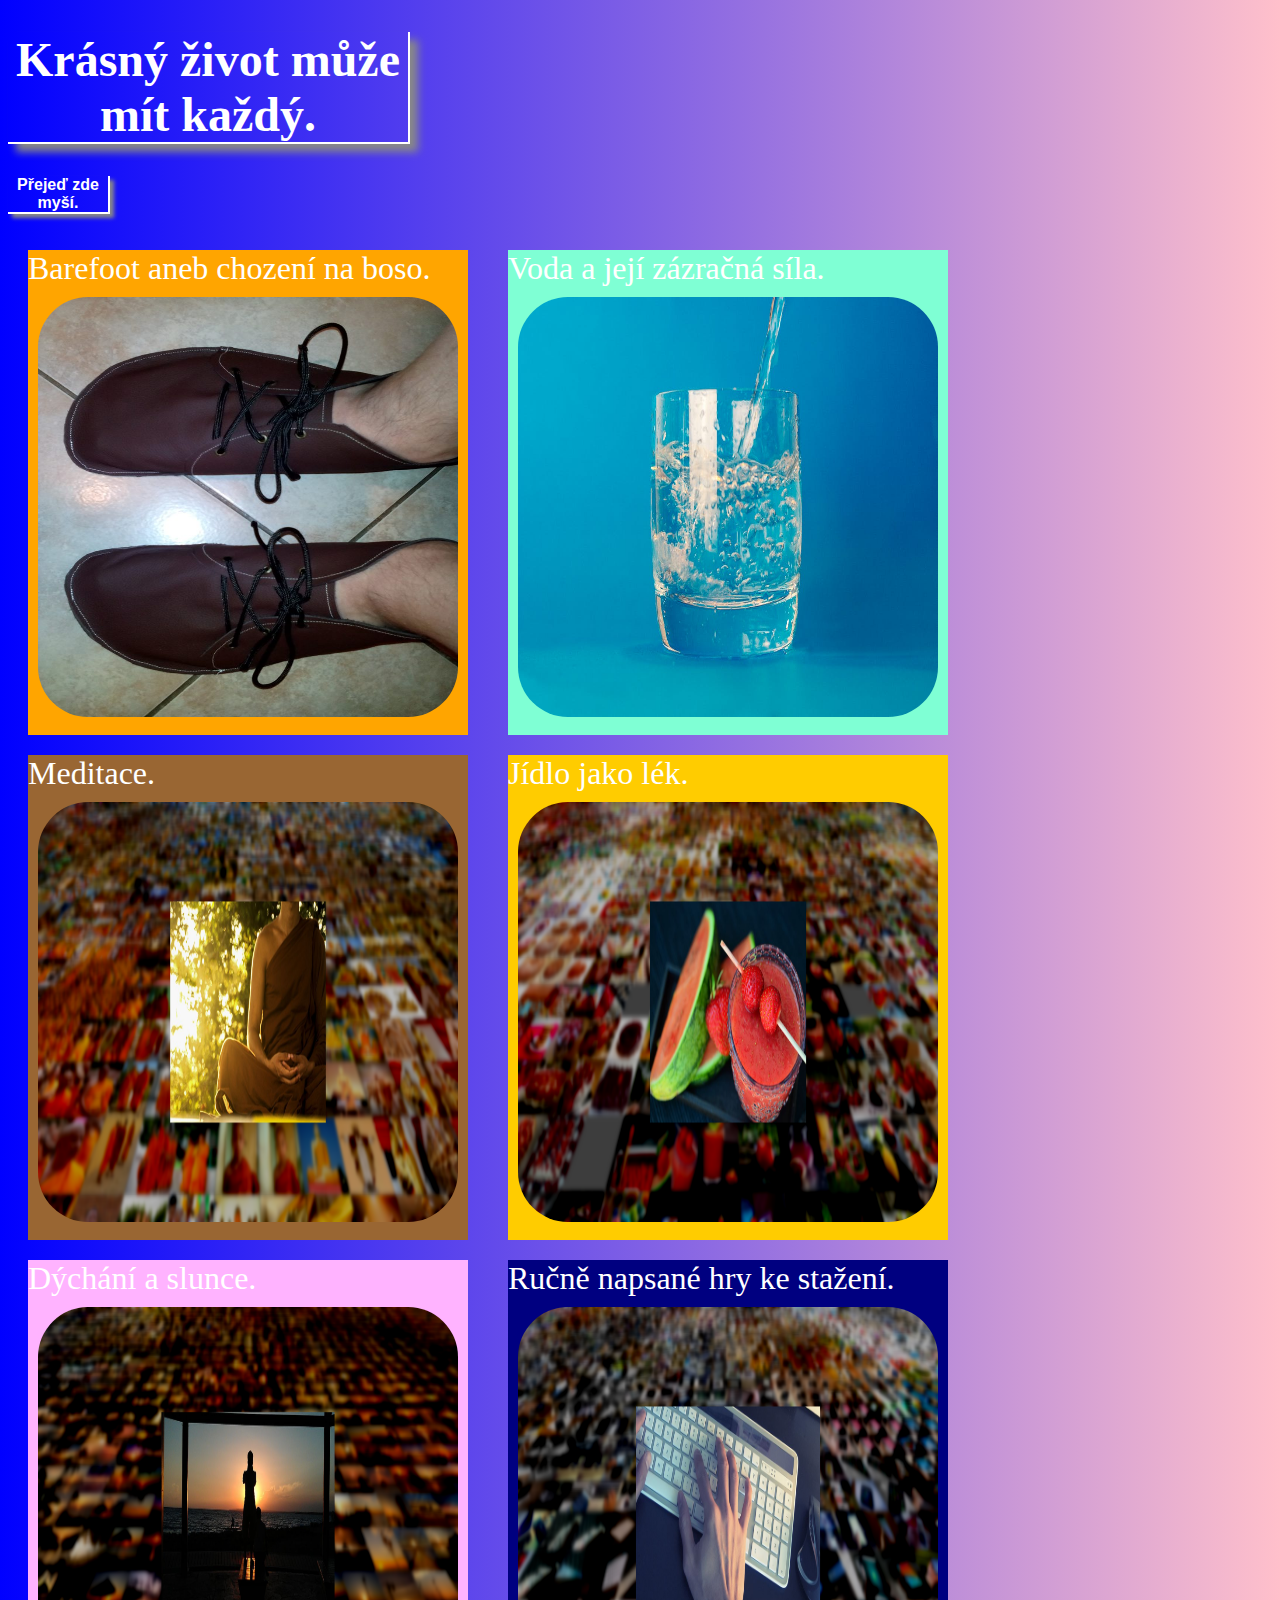
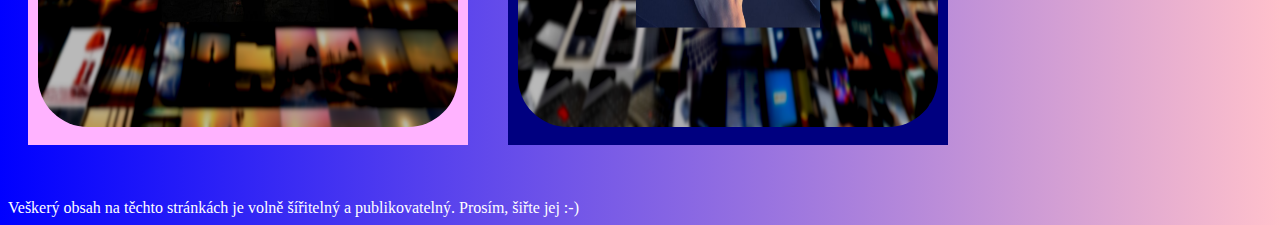
<file: index.html>
<!DOCTYPE HTML>
<html>
  <head>
  <meta http-equiv="Content-Language" content="cs">
  <meta http-equiv="Content-Type" content="text/html; charset=utf-8">
  
  <title>Life</title>
  <link rel="stylesheet" type="text/css" href="styl.css">
  
  </head>
  <body>
   <h1>Krásný život může mít každý.</h1>
   <h3 onmouseover="mouseOver()">Přejeď zde myší.</h3>
   
    
   
      <div id="odstavec1">
      <p class = "stylp1">Barefoot aneb chození na boso.<br>
      <a href="barefoot.html"><img src="foto/barefoot.jpg" alt="barefoot"></a><br>
      </p>
      
             
      <p class = "stylp2">Voda a její zázračná síla.<br>
      <a href="voda.html"><img src="foto/voda.jpg" alt="voda"></a><br>
      </p>
      
      <p class = "stylp3">Meditace.<br>
      <a href="meditace.html"><img src="foto/meditace.jpg" alt="meditace"></a><br>
      </p>
      
            
      <p class = "stylp4">Jídlo jako lék.<br>
      <a href="jidlo.html"><img src="foto/jidlo.jpg" alt="jídlo"></a><br>
      </p>
      
      <p class = "stylp5">Dýchání a slunce.<br>
      <a href="dychani.html"><img src="foto/dychani.jpg" alt="dýchání a slunce"></a><br>
      </p>
      
      <p class = "stylp6">Ručně napsané hry ke stažení.<br>
      <a href="it.html"><img src="foto/it.jpg" alt="Hry"></a><br>
      </p>
      
   </div>  
   
   <br><br><br>
   
   
   <script type="text/javascript" src="vitejte.js">   
   

   </script>
  </body>
</html>
</file>
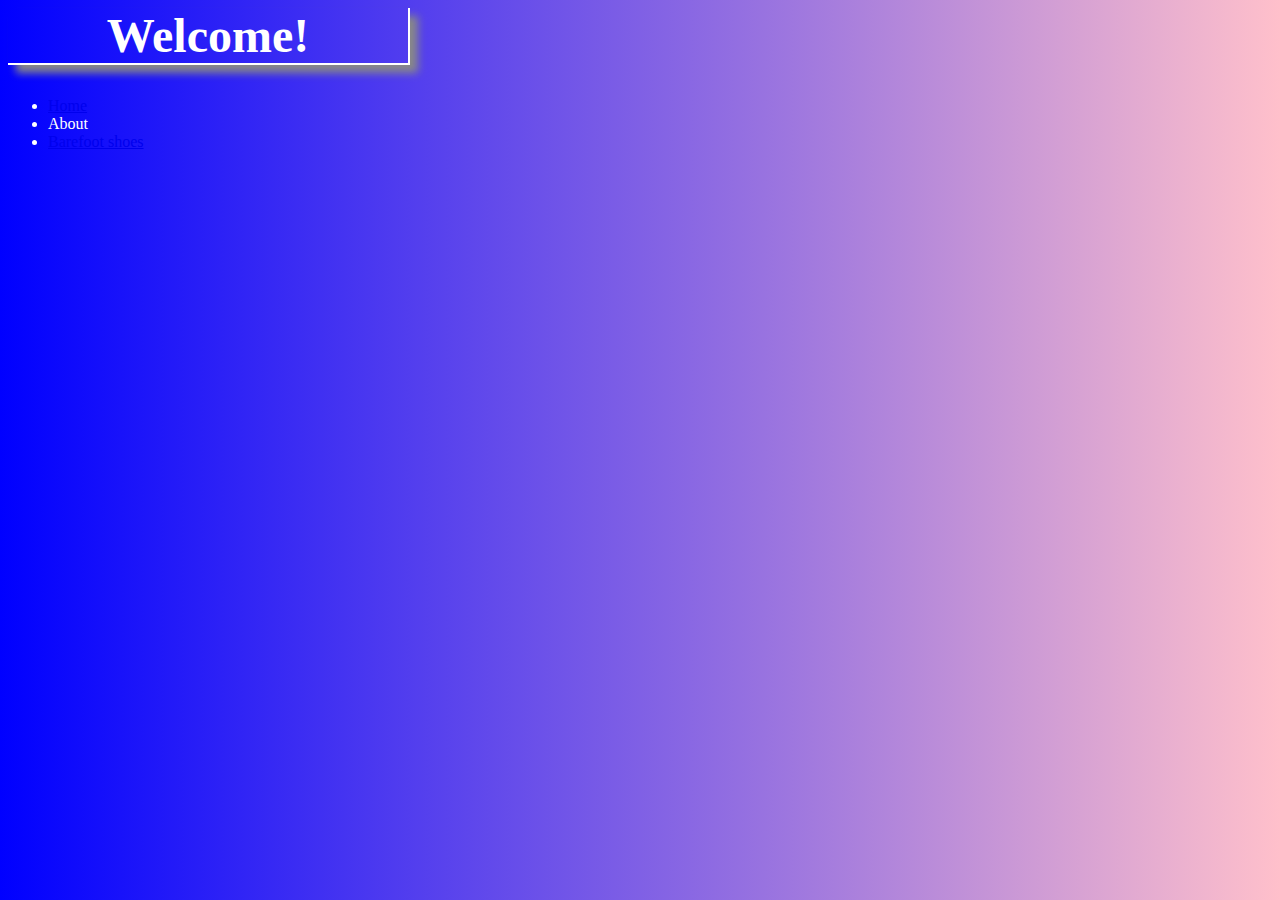
<file: about.html>
<!DOCTYPE HTML PUBLIC "-//W3C//DTD HTML 4.01 Transitional//EN">
<html>
  <head>
  <meta http-equiv="content-type" content="text/html; charset=utf-8">
  
  <title>The overself</title>
  <link rel="stylesheet" type="text/css" href="styl.css">
  
  </head>
  <body>
   <h1>Welcome!</h1>
   
   
   <ul>
      <li><a href="index.html">Home</a></li>
      <li>About</li>
      <li><a href="barefoot.html">Barefoot shoes</a></li>   
   </ul>
  </body>
</html>
</file>
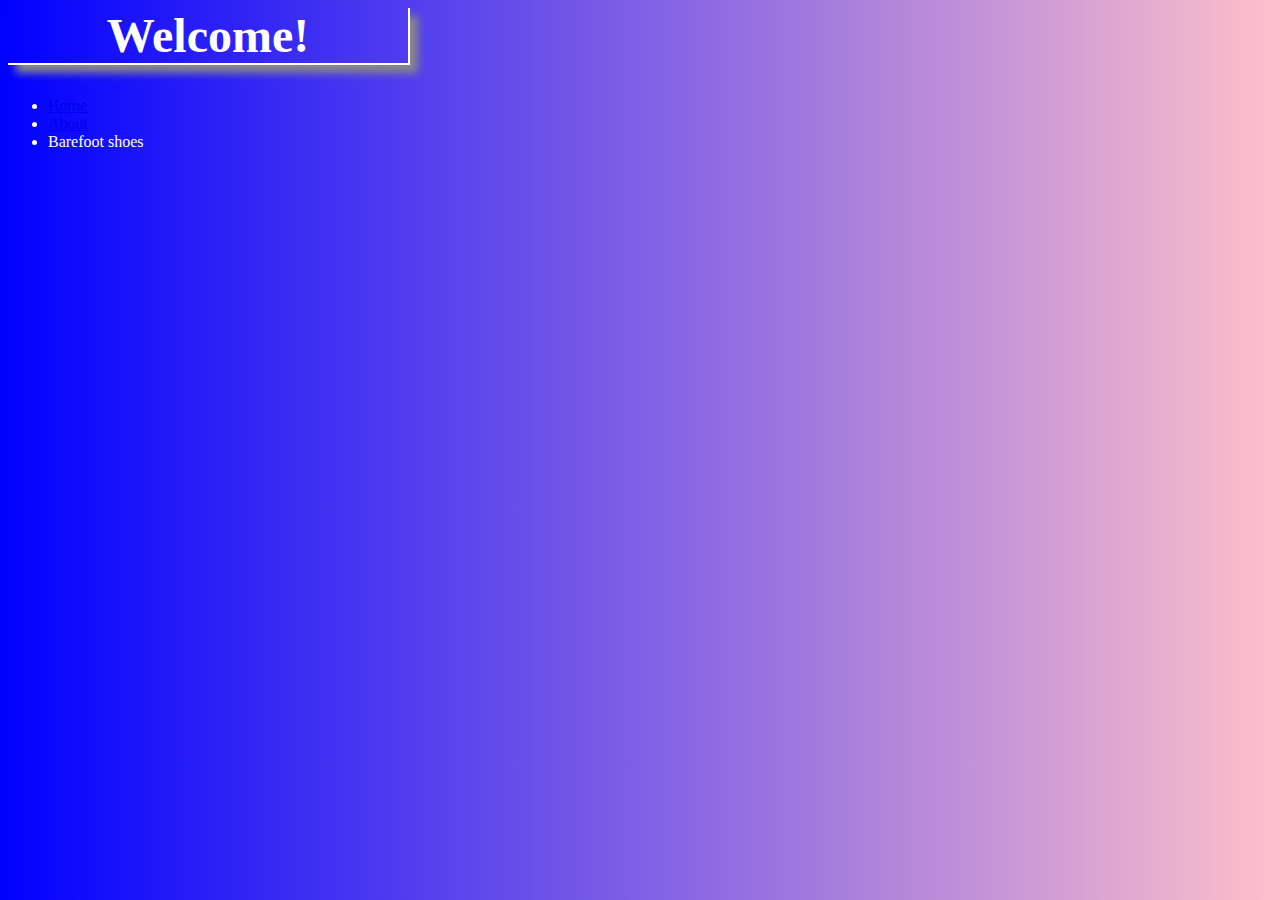
<file: barefoot.html>
<!DOCTYPE HTML PUBLIC "-//W3C//DTD HTML 4.01 Transitional//EN">
<html>
  <head>
  <meta http-equiv="content-type" content="text/html; charset=utf-8">
  
  <title>The overself</title>
  <link rel="stylesheet" type="text/css" href="styl.css">
  
  </head>
  <body>
   <h1>Welcome!</h1>
   
   
   <ul>
      <li><a href="about.html">Home</a></li>
      <li><a href="about.html">About</a></li>
      <li>Barefoot shoes</li>   
   </ul>
  </body>
</html>
</file>
<file: styl.css>
/* CSS Document */
@charset "UTF-8";

body{

    /*background-image: url(backgroundimage.jpg);
    background-repeat: no-repeat;
    background-size: cover;  */
    
    background: linear-gradient(to right, blue, pink);
    color:white;
}


h1 {
    font-family:Snell Roundhand, cursive;
    font-size:3em;
    border-bottom:2px solid white;
    border-right:2px solid white;
    width:400px;
    text-align:center;
    box-shadow:8px 8px 8px #888888;
}

h3 {

   
    font-family:arial;
    font-size:1em;
    border-bottom:2px solid white;
    border-right:2px solid white;
    width:100px;
    text-align:center;
    box-shadow:4px 4px 4px #888888;


}


li{

    cursor:pointer;
}

.stylp1{

    background:orange;
    font-style:bold;
    color:white;
    display:inline-block;
    font-size:200%;
    margin:20px 20px 0px 20px;

}

.stylp2{

    background:aquamarine;
    font-style:bold;
    color:white;
    display:inline-block;
    font-size:200%;
    margin:20px 20px 0px 20px;
}

.stylp3{

    background:#996633;
    font-style:bold;
    color:white;
    display:inline-block;
    font-size:200%;
    margin:20px 20px 0px 20px;
}

.stylp4{

    background:#ffcc00;
    font-style:bold;
    color:white;
    display:inline-block;
    font-size:200%;
    margin:20px 20px 0px 20px;
}

.stylp5{

    background:#ffb3ff;
    font-style:bold;
    color:white;
    display:inline-block;
    font-size:200%;
    margin:20px 20px 0px 20px;
}


.stylp6{

    background:navy;
    font-style:bold;
    color:white;
    display:inline-block;
    font-size:200%;
    margin:20px 20px 0px 20px;
}


img{

  height:420px; 
  width:420px;
  margin:10px;
  transition: all 2s;
  border-radius: 50px;
  
}

img:hover{

  transform:scale(1.3);
}


#odstavec1{
    
  display:flex;
  flex-wrap:wrap; 
  justify-content:left;
  

}
</file>
